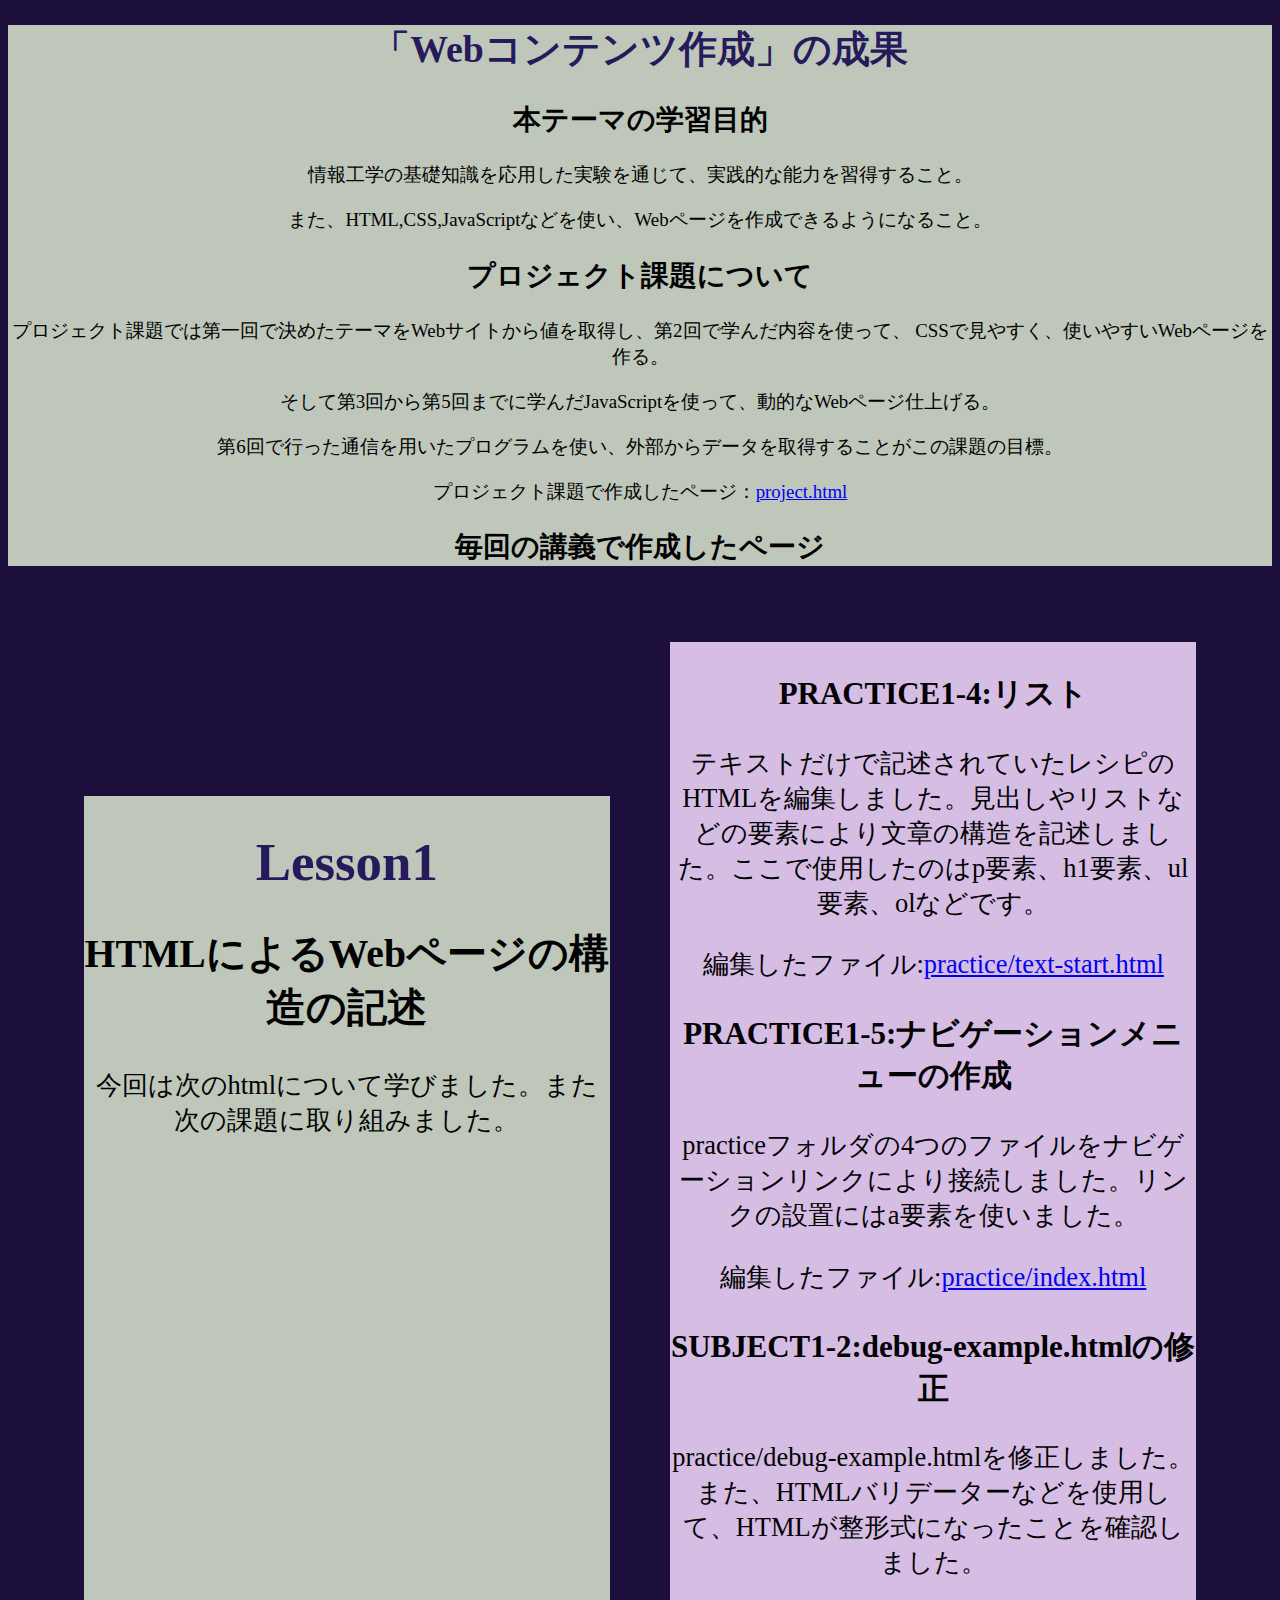
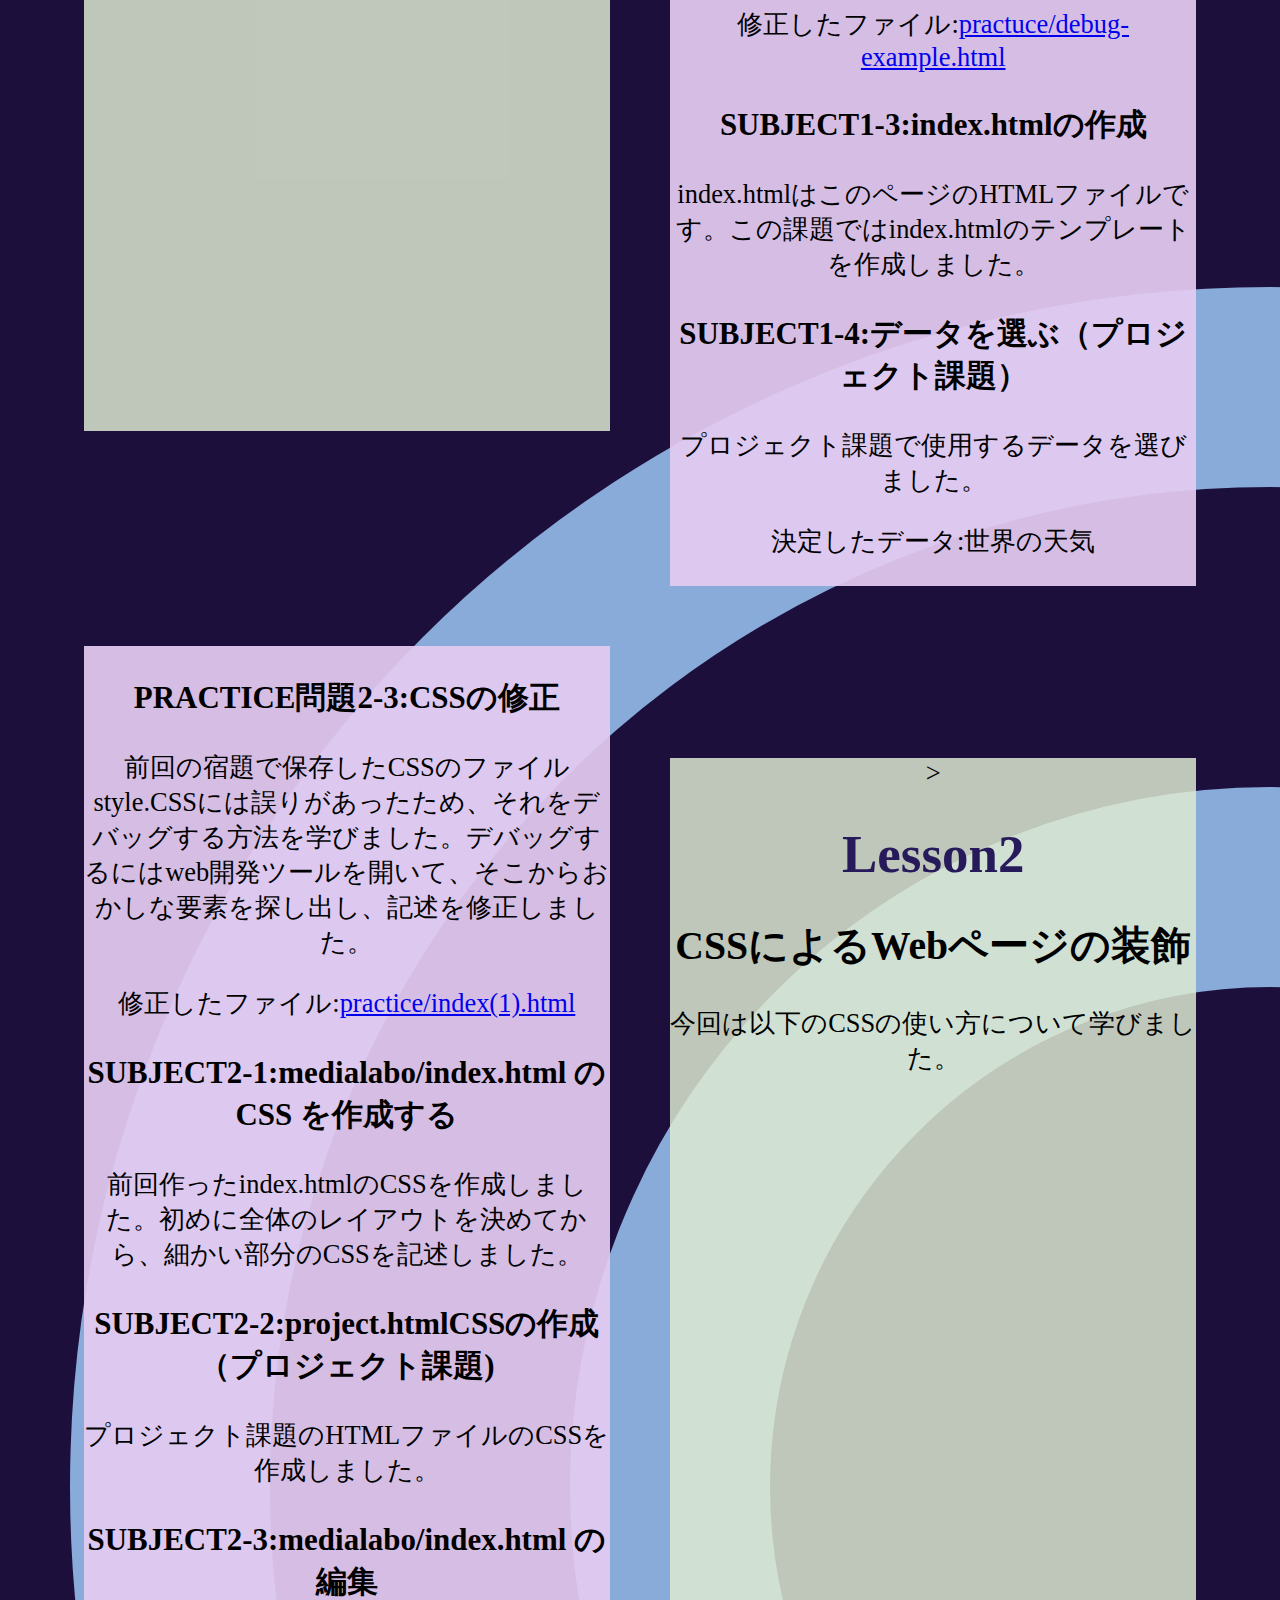
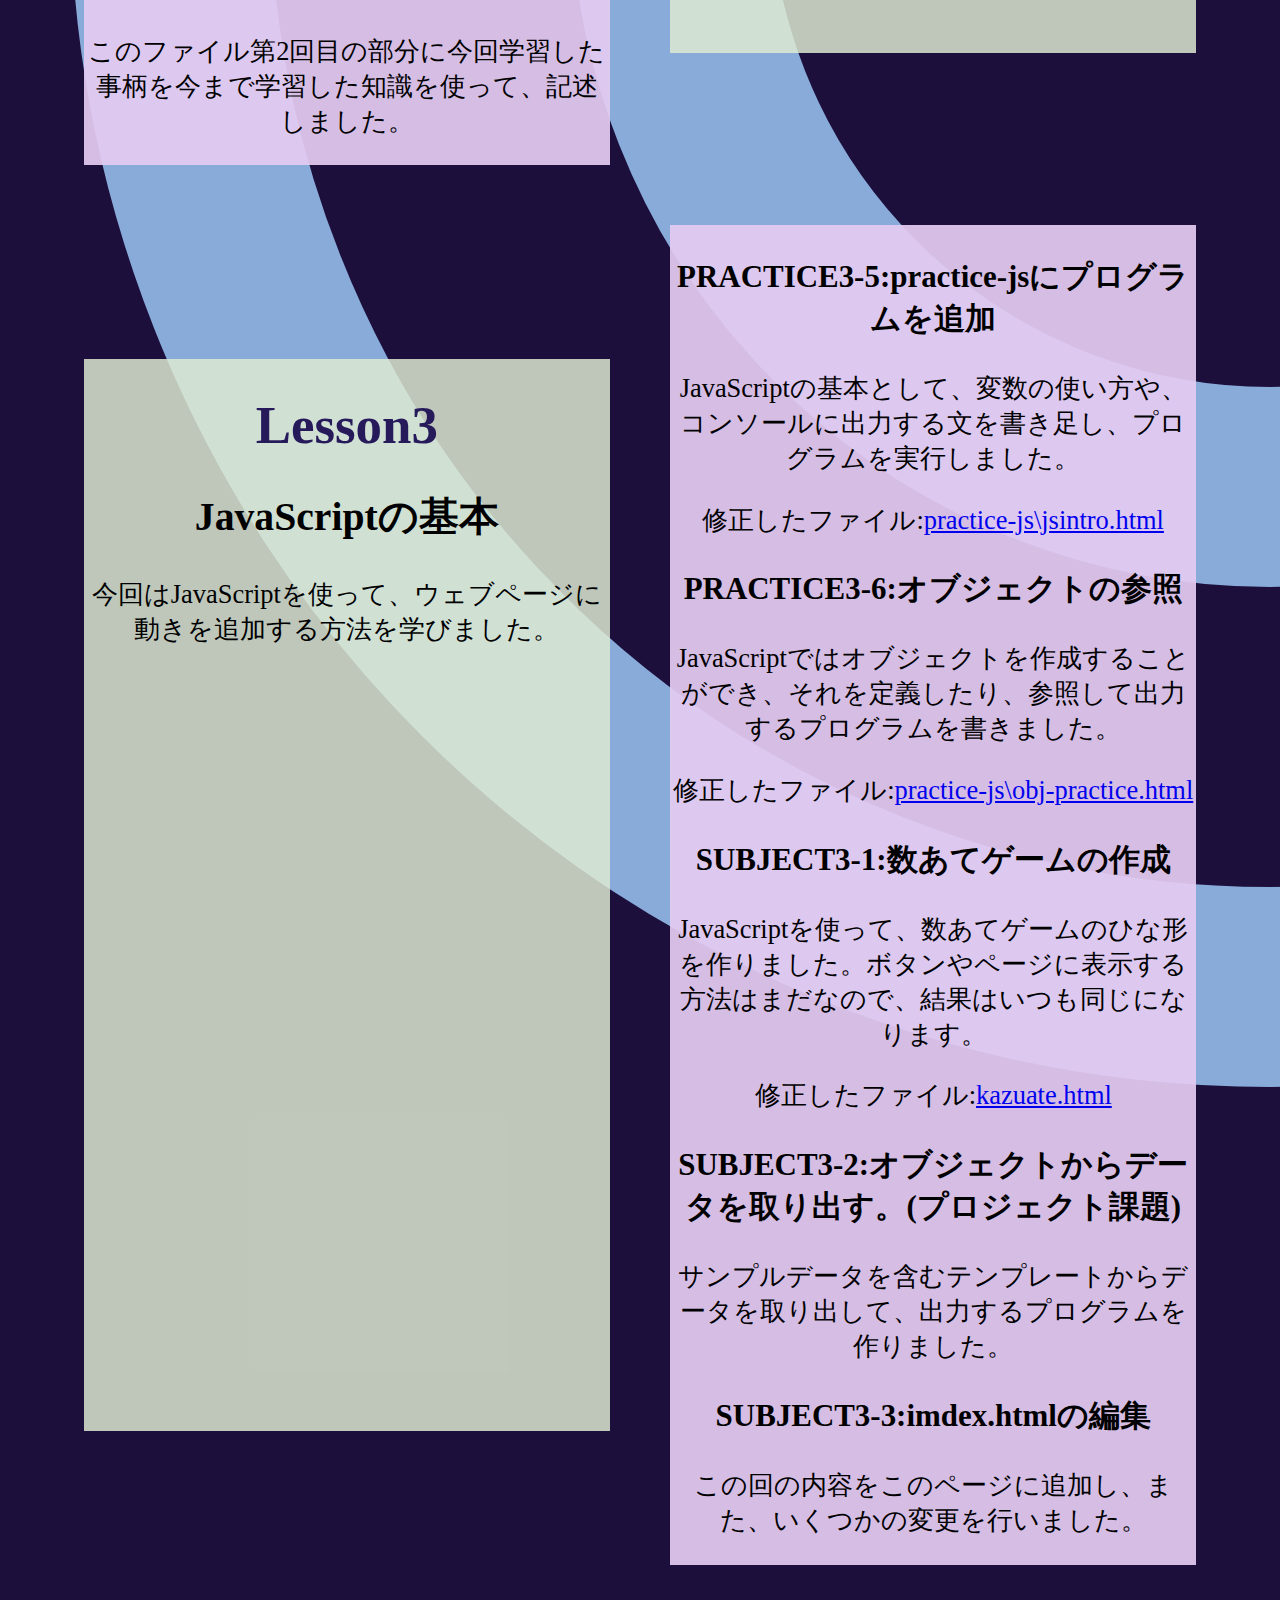
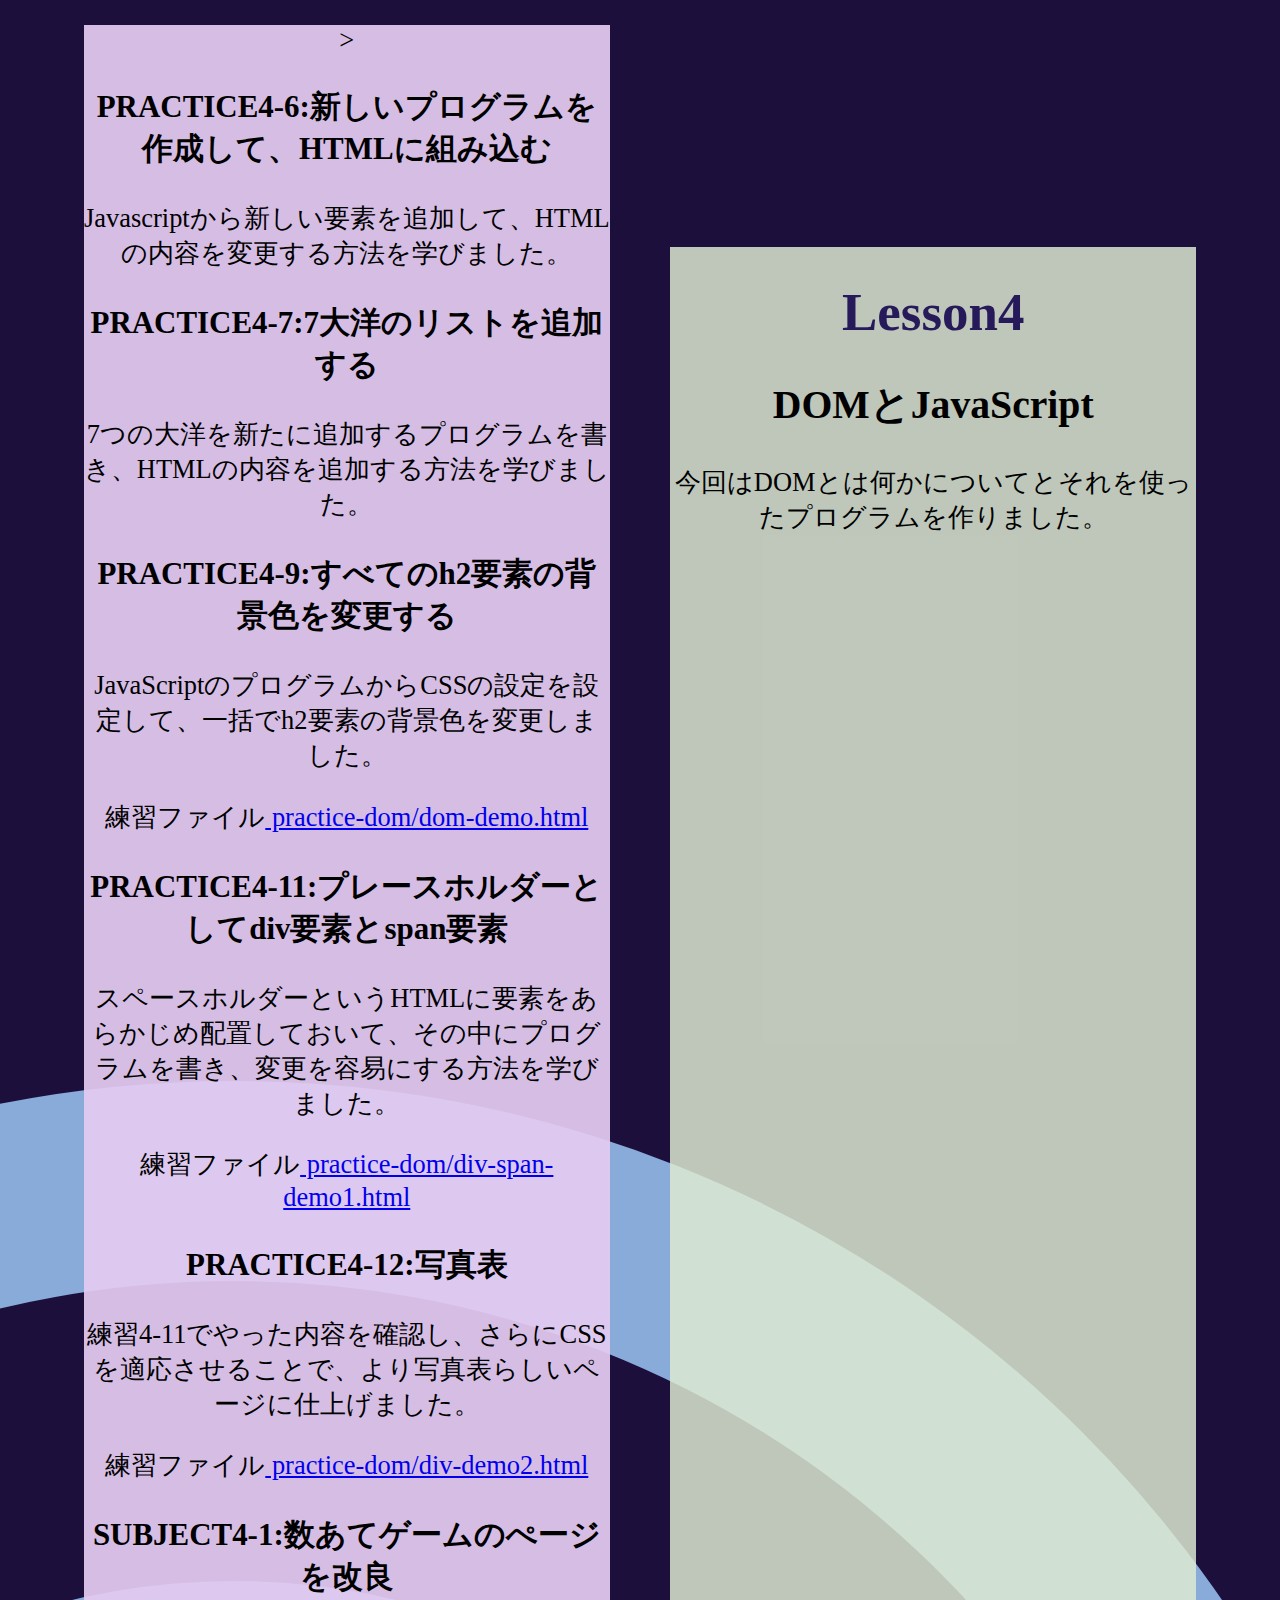
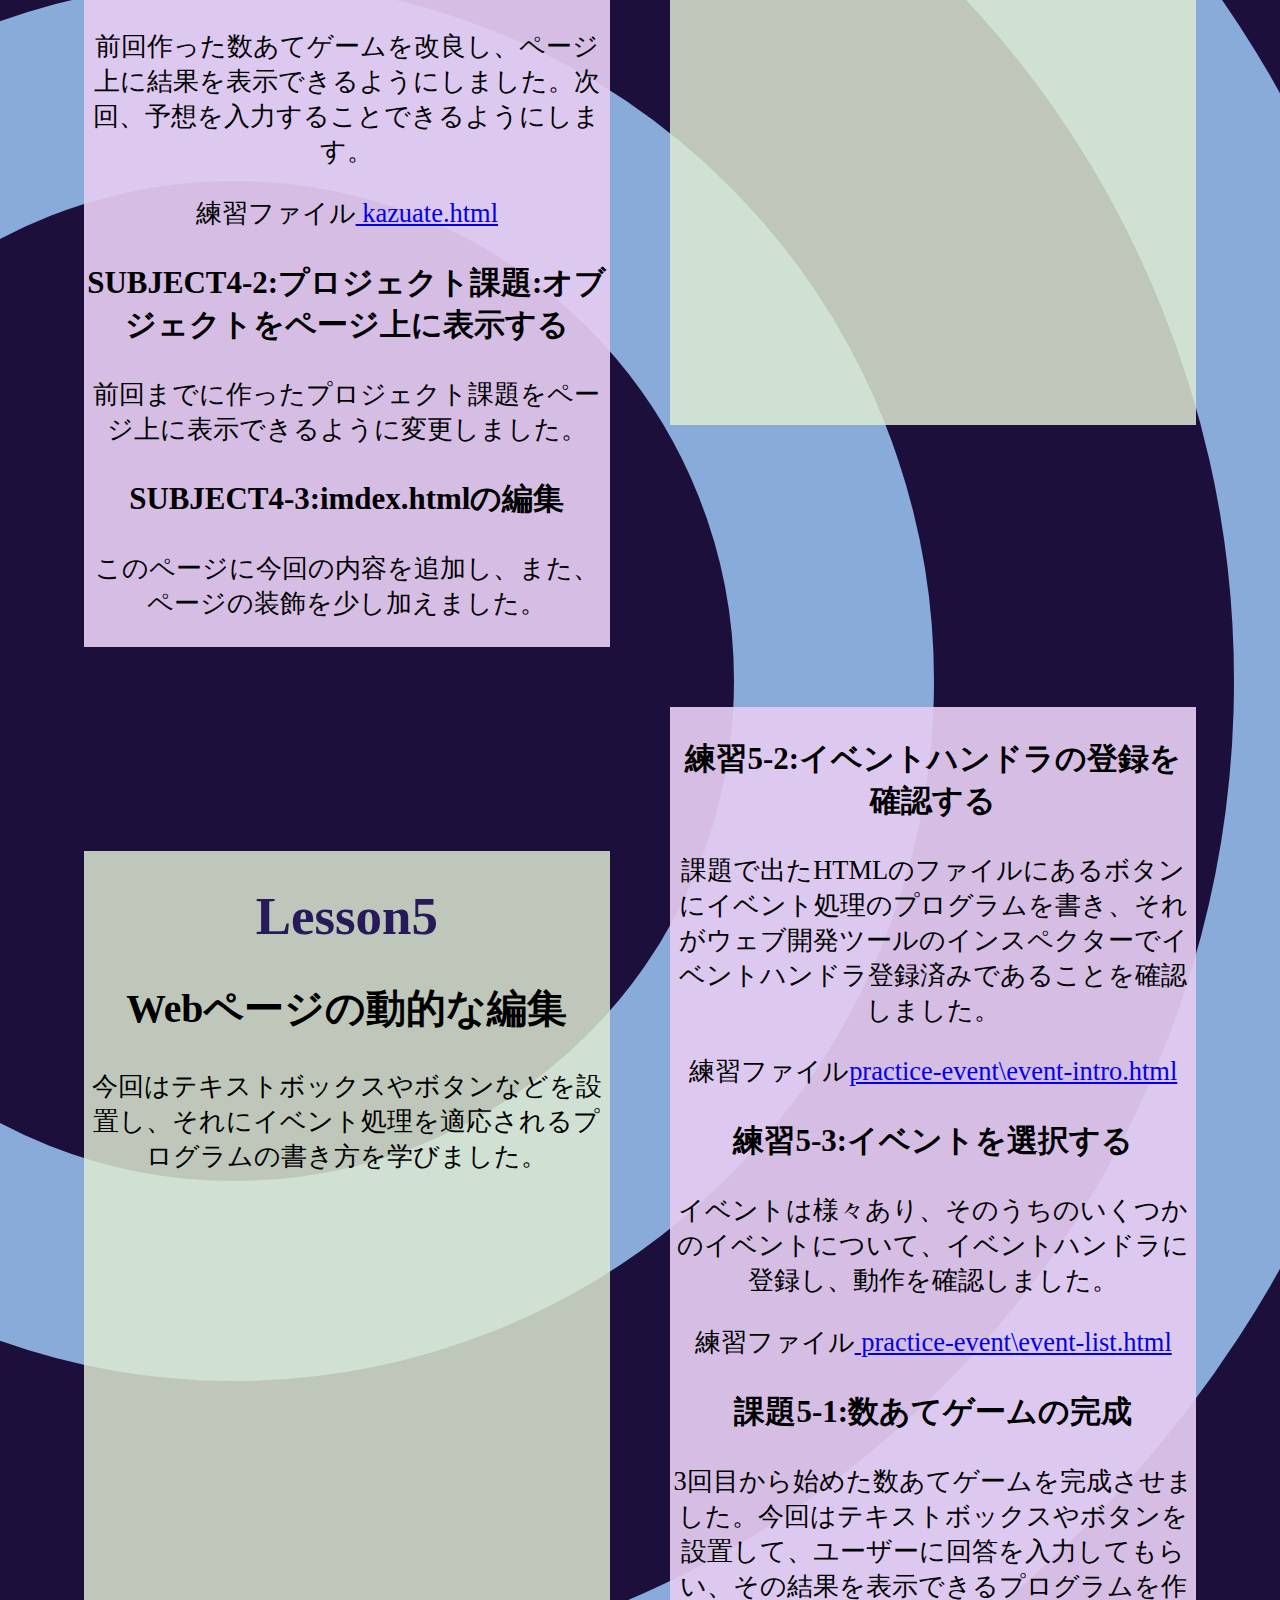
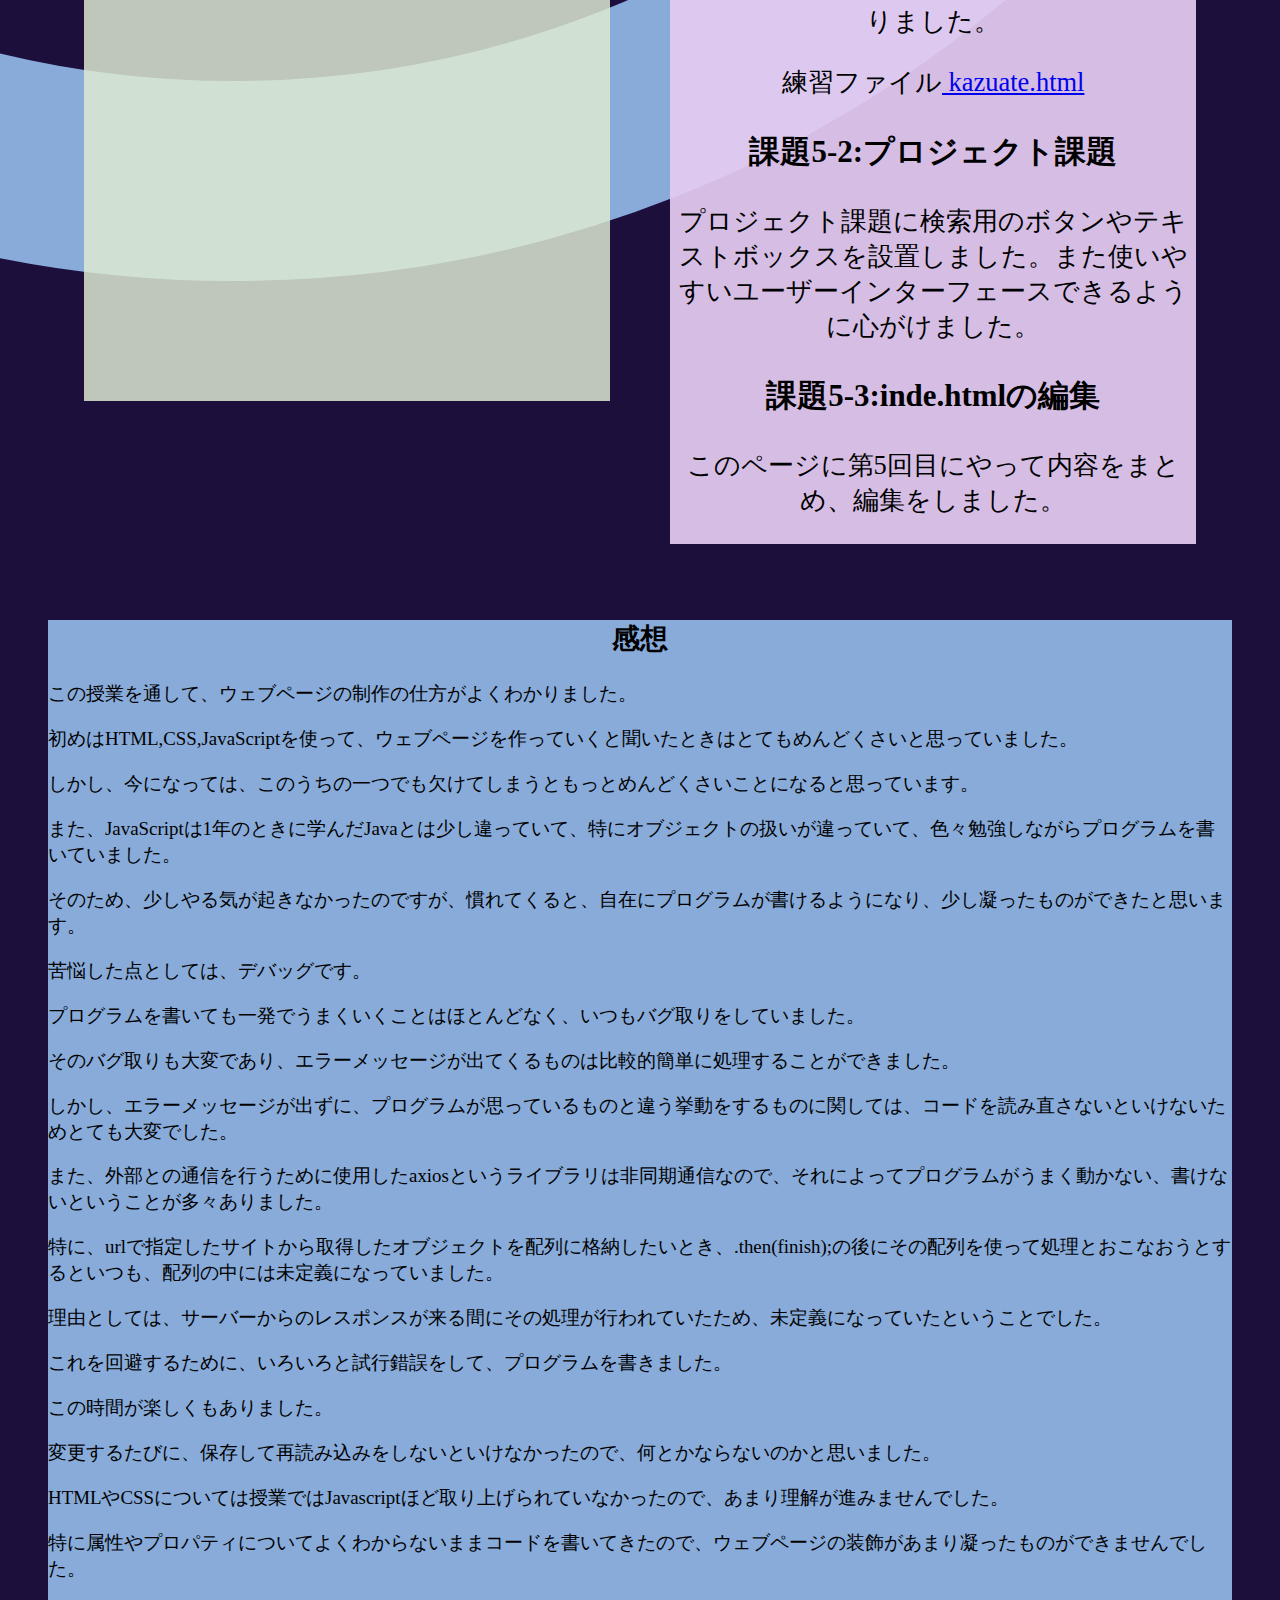
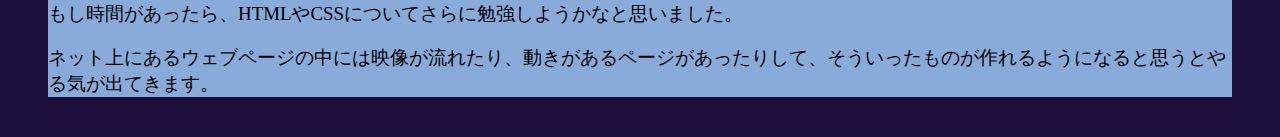
<file: index.html>
<!DOCTYPE html>
<html>

<head>
  <meta charset="utf-8">
  <title>My test page title</title>
  <link rel="stylesheet" href="indexCss.css">
</head>

<body >
  <p>
  <div class="box1 main" >
    <h1>「Webコンテンツ作成」の成果</h1>
    <h2>本テーマの学習目的</h2>
    <p>情報工学の基礎知識を応用した実験を通じて、実践的な能力を習得すること。</p>
    <p>また、HTML,CSS,JavaScriptなどを使い、Webページを作成できるようになること。</p>
    
    <h2>プロジェクト課題について</h2>
    <p>プロジェクト課題では第一回で決めたテーマをWebサイトから値を取得し、第2回で学んだ内容を使って、
      CSSで見やすく、使いやすいWebページを作る。</p>
      <p>そして第3回から第5回までに学んだJavaScriptを使って、動的なWebページ仕上げる。</p>
      <p>第6回で行った通信を用いたプログラムを使い、外部からデータを取得することがこの課題の目標。</p>
    
    <p>プロジェクト課題で作成したページ：<a href="project.html" target="_blank">project.html</a></p>
    
    <h2>毎回の講義で作成したページ</h2>
  </p>
  </div>
  
  <div class="zentai" >
    <div class="box1">
      <h1>Lesson1</h1>
        <h2> HTMLによるWebページの構造の記述</h2>
      <p>今回は次のhtmlについて学びました。また次の課題に取り組みました。</p>
    </div>
    <div class="box">
      <h3>PRACTICE1-4:リスト</h3>
      <p>テキストだけで記述されていたレシピのHTMLを編集しました。見出しやリストなどの要素により文章の構造を記述しました。ここで使用したのはp要素、h1要素、ul要素、olなどです。</p>
      <p>編集したファイル:<a href="practice/text-start.html" target="_blank">practice/text-start.html </a></p>

      <h3>PRACTICE1-5:ナビゲーションメニューの作成</h3>
      <p>practiceフォルダの4つのファイルをナビゲーションリンクにより接続しました。リンクの設置にはa要素を使いました。</p>
      <p>編集したファイル:<a href="practice/pictures.html" target="_blank">practice/index.html </a></p>

      <h3>SUBJECT1-2:debug-example.htmlの修正</h3>
      <p>practice/debug-example.htmlを修正しました。また、HTMLバリデーターなどを使用して、HTMLが整形式になったことを確認しました。</p>
      <p>修正したファイル:<a href="practice/debug-example.html" target="_blank">practuce/debug-example.html </a></p>

      <h3>SUBJECT1-3:index.htmlの作成</h3>
      <p>index.htmlはこのページのHTMLファイルです。この課題ではindex.htmlのテンプレートを作成しました。</p>

      <h3>SUBJECT1-4:データを選ぶ（プロジェクト課題）</h3>
      <p>プロジェクト課題で使用するデータを選びました。</p>
      <p>決定したデータ:世界の天気</p>
    </div>
    <div class="box">

      <h3>PRACTICE問題2-3:CSSの修正</h3>
      <p>前回の宿題で保存したCSSのファイルstyle.CSSには誤りがあったため、それをデバッグする方法を学びました。デバッグするにはweb開発ツールを開いて、そこからおかしな要素を探し出し、記述を修正しました。</p>
      <p>修正したファイル:<a href="practice/index(1).html" target="_blank">practice/index(1).html</a></p>

      <h3>SUBJECT2-1:medialabo/index.html の CSS を作成する</h3>
      <p>前回作ったindex.htmlのCSSを作成しました。初めに全体のレイアウトを決めてから、細かい部分のCSSを記述しました。</p>

      <h3>SUBJECT2-2:project.htmlCSSの作成（プロジェクト課題)</h3>
      <p>プロジェクト課題のHTMLファイルのCSSを作成しました。</p>

      <h3>SUBJECT2-3:medialabo/index.html の編集</h3>
      <p>このファイル第2回目の部分に今回学習した事柄を今まで学習した知識を使って、記述しました。</p>
    </div>
    <div class="box1">
      <span class="nijuumaru position"></span>>
      <h1>Lesson2</h1>
        <h2> CSSによるWebページの装飾</h2>
      <p>今回は以下のCSSの使い方について学びました。</p>
    </div>
    <div class="box1">
      <h1>Lesson3</h1>
        <h2> JavaScriptの基本</h2>
      <p>今回はJavaScriptを使って、ウェブページに動きを追加する方法を学びました。</p>
    </div>
    <div class="box">
      <h3>PRACTICE3-5:practice-jsにプログラムを追加</h3>
      <p>JavaScriptの基本として、変数の使い方や、コンソールに出力する文を書き足し、プログラムを実行しました。</p>
      <p>修正したファイル:<a href="practice-js\jsintro.html" target="_blank">practice-js\jsintro.html</a></p>
      <h3>PRACTICE3-6:オブジェクトの参照</h3>
      <p>JavaScriptではオブジェクトを作成することができ、それを定義したり、参照して出力するプログラムを書きました。</p>
      <p>修正したファイル:<a href="practice-js\obj-practice.html" target="_blank">practice-js\obj-practice.html</a></p>
      <h3>SUBJECT3-1:数あてゲームの作成</h3>
      <p>JavaScriptを使って、数あてゲームのひな形を作りました。ボタンやページに表示する方法はまだなので、結果はいつも同じになります。</p>
      <p>修正したファイル:<a href="kazuate.html" target="_blank">kazuate.html</a></p>
      <h3>SUBJECT3-2:オブジェクトからデータを取り出す。(プロジェクト課題)</h3>
      <p>サンプルデータを含むテンプレートからデータを取り出して、出力するプログラムを作りました。</p>
      <h3>SUBJECT3-3:imdex.htmlの編集</h3>
      <p>この回の内容をこのページに追加し、また、いくつかの変更を行いました。</p>
    </div>
    <div class="box">
      <span class="nijuumaru position2"></span>>
      <h3>PRACTICE4-6:新しいプログラムを作成して、HTMLに組み込む</h3>
      <p>Javascriptから新しい要素を追加して、HTMLの内容を変更する方法を学びました。</p>
      <h3>PRACTICE4-7:7大洋のリストを追加する</h3>
      <p>7つの大洋を新たに追加するプログラムを書き、HTMLの内容を追加する方法を学びました。</p>
      <h3>PRACTICE4-9:すべてのh2要素の背景色を変更する</h3>
      <p>JavaScriptのプログラムからCSSの設定を設定して、一括でh2要素の背景色を変更しました。</p>
      <p>練習ファイル<a href="prractice-dom\dom-demo.html" target="_blank"> practice-dom/dom-demo.html </a></p>
      <h3>PRACTICE4-11:プレースホルダーとしてdiv要素とspan要素</h3>
      <p>スペースホルダーというHTMLに要素をあらかじめ配置しておいて、その中にプログラムを書き、変更を容易にする方法を学びました。</p>
      <p>練習ファイル<a href="prractice-dom\div-span-demo1.html" target="_blank"> practice-dom/div-span-demo1.html</a></p>
      <h3>PRACTICE4-12:写真表</h3>
      <p>練習4-11でやった内容を確認し、さらにCSSを適応させることで、より写真表らしいページに仕上げました。</p>
      <p>練習ファイル<a href="prractice-dom\div-demo2.html" target="_blank"> practice-dom/div-demo2.html </a></p>
      <h3>SUBJECT4-1:数あてゲームのぺージを改良</h3>
      <p>前回作った数あてゲームを改良し、ページ上に結果を表示できるようにしました。次回、予想を入力することできるようにします。</p>
      <p>練習ファイル<a href="kazuate.html" target="_blank"> kazuate.html</a></p>
      <h3>SUBJECT4-2:プロジェクト課題:オブジェクトをページ上に表示する</h3>
      <p>前回までに作ったプロジェクト課題をページ上に表示できるように変更しました。</p>
      <h3>SUBJECT4-3:imdex.htmlの編集</h3>
      <p>このページに今回の内容を追加し、また、ページの装飾を少し加えました。</p>
    </div>
    <div class="box1">
      <h1>Lesson4</h1>
        <h2> DOMとJavaScript</h2>
      今回はDOMとは何かについてとそれを使ったプログラムを作りました。
    </div>
    <div class="box1">
      <h1>Lesson5</h1>
        <h2> Webページの動的な編集</h2>
      <p>今回はテキストボックスやボタンなどを設置し、それにイベント処理を適応されるプログラムの書き方を学びました。</p>
    </div>
  <div class="box">
    <h3>練習5-2:イベントハンドラの登録を確認する</h3>
    <p>課題で出たHTMLのファイルにあるボタンにイベント処理のプログラムを書き、それがウェブ開発ツールのインスペクターでイベントハンドラ登録済みであることを確認しました。</p>
    <p>練習ファイル<a href="practice-event\event-intro.html" target="_blank">practice-event\event-intro.html </a></p>
    <h3>練習5-3:イベントを選択する</h3>
    <p>イベントは様々あり、そのうちのいくつかのイベントについて、イベントハンドラに登録し、動作を確認しました。</p>
    <p>練習ファイル<a href="practice-event\event-list.html" target="_blank"> practice-event\event-list.html</a></p>
    <h3>課題5-1:数あてゲームの完成</h3>
    <p>3回目から始めた数あてゲームを完成させました。今回はテキストボックスやボタンを設置して、ユーザーに回答を入力してもらい、その結果を表示できるプログラムを作りました。</p>
    <p>練習ファイル<a href="kazuate.html" target="_blank"> kazuate.html</a></p>
    <h3>課題5-2:プロジェクト課題</h3>
    <p>プロジェクト課題に検索用のボタンやテキストボックスを設置しました。また使いやすいユーザーインターフェースできるように心がけました。</p>
    <h3>課題5-3:inde.htmlの編集</h3>
    <p>このページに第5回目にやって内容をまとめ、編集をしました。</p>
  </div>
  </div>
  <div class="last">
    <h2 class="kansou">感想</h2>
    <p> この授業を通して、ウェブページの制作の仕方がよくわかりました。</p>
    <p> 初めはHTML,CSS,JavaScriptを使って、ウェブページを作っていくと聞いたときはとてもめんどくさいと思っていました。</p>
    <p> しかし、今になっては、このうちの一つでも欠けてしまうともっとめんどくさいことになると思っています。</p>
    <p> また、JavaScriptは1年のときに学んだJavaとは少し違っていて、特にオブジェクトの扱いが違っていて、色々勉強しながらプログラムを書いていました。</p>
    <p> そのため、少しやる気が起きなかったのですが、慣れてくると、自在にプログラムが書けるようになり、少し凝ったものができたと思います。</p>
    <p> 苦悩した点としては、デバッグです。</p>
    <p> プログラムを書いても一発でうまくいくことはほとんどなく、いつもバグ取りをしていました。</p>
    <p> そのバグ取りも大変であり、エラーメッセージが出てくるものは比較的簡単に処理することができました。</p>
    <p> しかし、エラーメッセージが出ずに、プログラムが思っているものと違う挙動をするものに関しては、コードを読み直さないといけないためとても大変でした。</p>
    <p> また、外部との通信を行うために使用したaxiosというライブラリは非同期通信なので、それによってプログラムがうまく動かない、書けないということが多々ありました。</p>
    <p> 特に、urlで指定したサイトから取得したオブジェクトを配列に格納したいとき、.then(finish);の後にその配列を使って処理とおこなおうとするといつも、配列の中には未定義になっていました。</p>
    <p> 理由としては、サーバーからのレスポンスが来る間にその処理が行われていたため、未定義になっていたということでした。</p>
    <p> これを回避するために、いろいろと試行錯誤をして、プログラムを書きました。</p>
    <p> この時間が楽しくもありました。</p>
    <p> 変更するたびに、保存して再読み込みをしないといけなかったので、何とかならないのかと思いました。</p>
    <p> HTMLやCSSについては授業ではJavascriptほど取り上げられていなかったので、あまり理解が進みませんでした。</p>
    <p> 特に属性やプロパティについてよくわからないままコードを書いてきたので、ウェブページの装飾があまり凝ったものができませんでした。</p>
    <p> もし時間があったら、HTMLやCSSについてさらに勉強しようかなと思いました。</p>
    <p> ネット上にあるウェブページの中には映像が流れたり、動きがあるページがあったりして、そういったものが作れるようになると思うとやる気が出てきます。</p>
<p>    </p>
  </div>
</body>

</html>
</file>
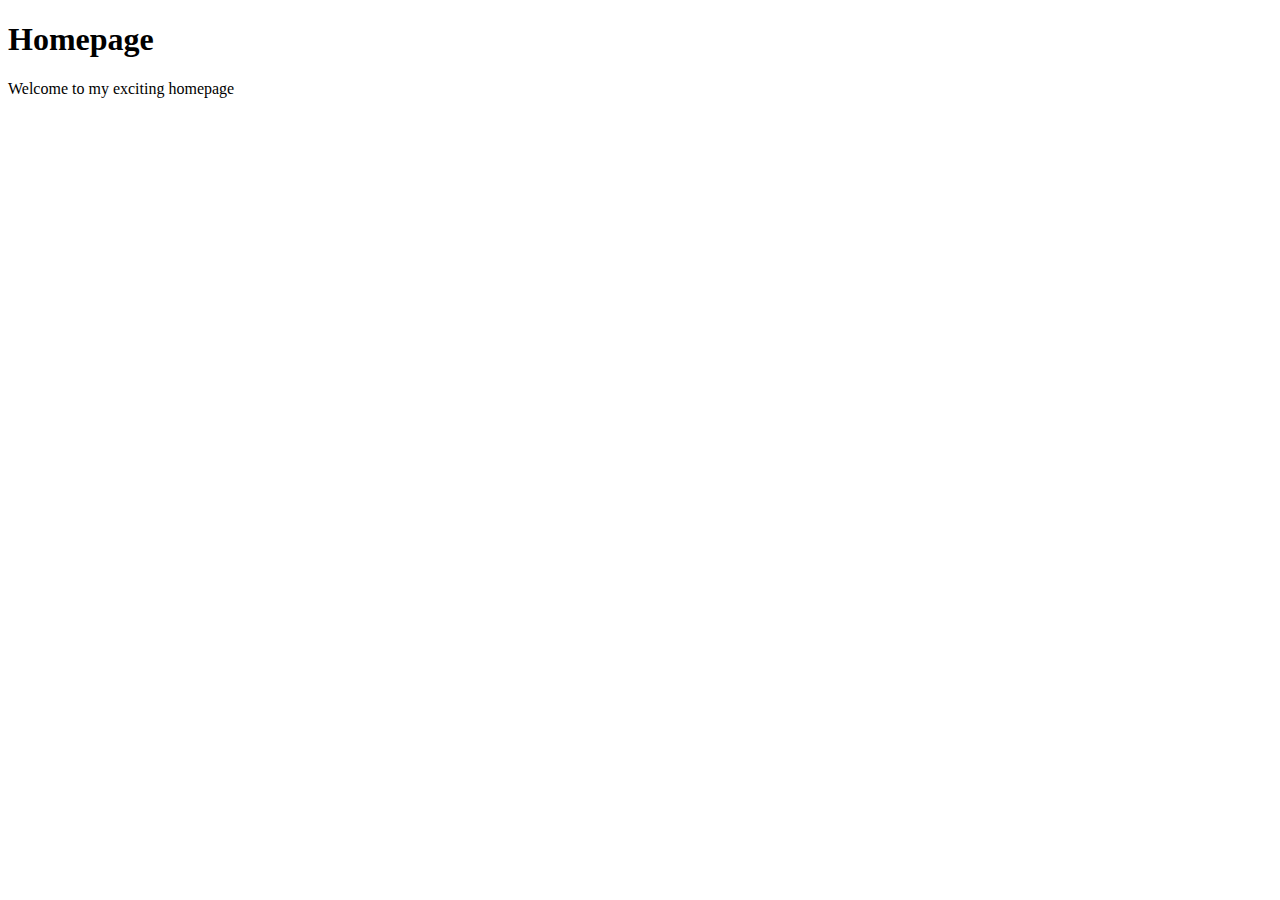
<file: practice/index.html>
<!DOCTYPE html>
<html>
  <head>
    <meta charset="utf-8">
    <title>Homepage</title>
  </head>

  <body>
    <!-- put navigation menu just below here -->

    <h1>Homepage</h1>

    <p>Welcome to my exciting homepage</p>
  </body>
</html>
</file>
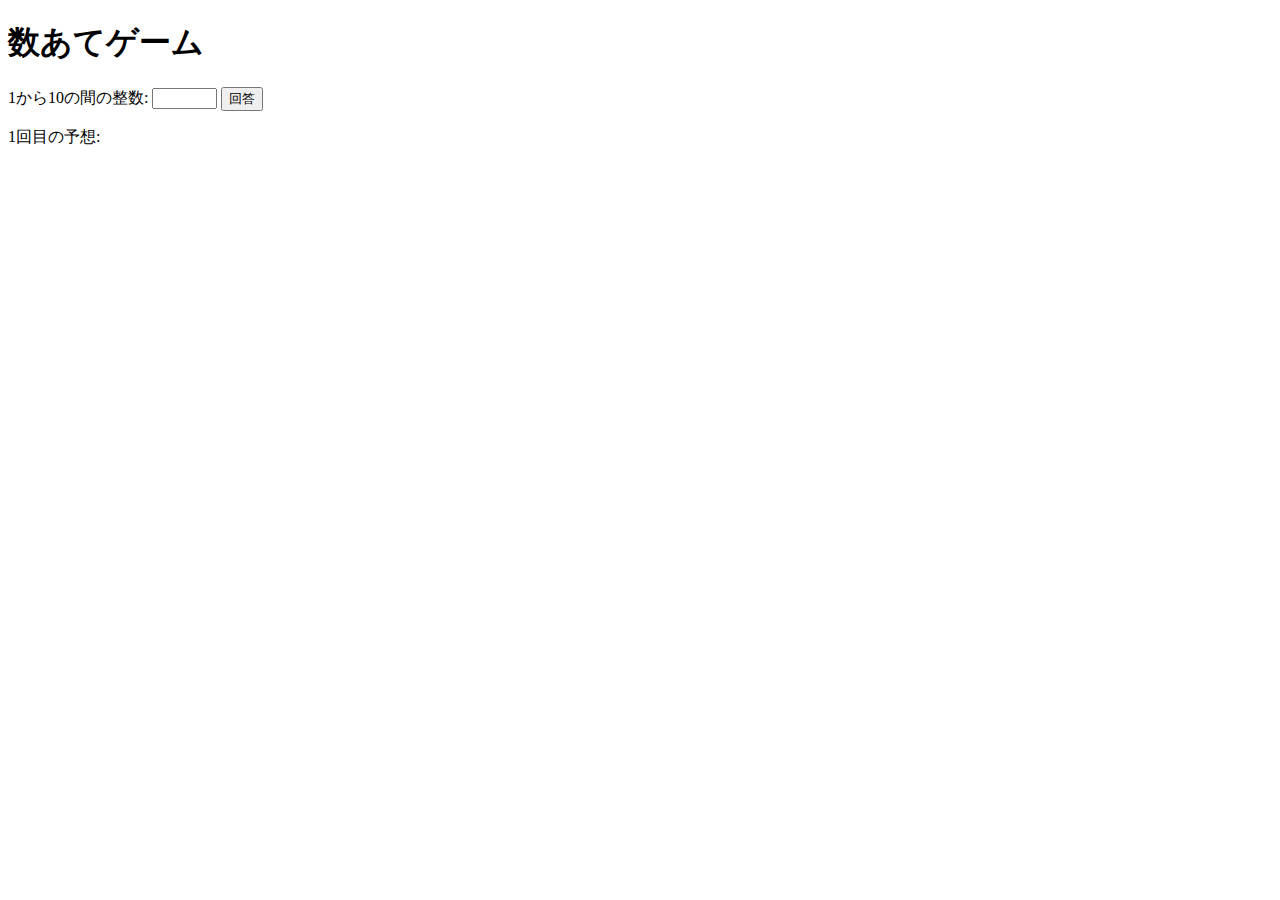
<file: kazuate.html>
<!DOCTYPE html>
<html>
    <head>
        <meta charset="utf-8">
        <title>数当てゲーム</title>
        <script src="kazuate.js"defer></script>
    </head>
    <body>
        <h1>数あてゲーム</h1>
        <label for="yoso">1から10の間の整数:</label>
        <input type="text" name="yoso" id="yoso" size="5">
        <button id="print">回答</button>
        <p id="answer"><span id='answerCount'>1</span>回目の予想:<span id='yoso'></span></p>
        <p id="result"></p>
    </body>
</html>
</file>
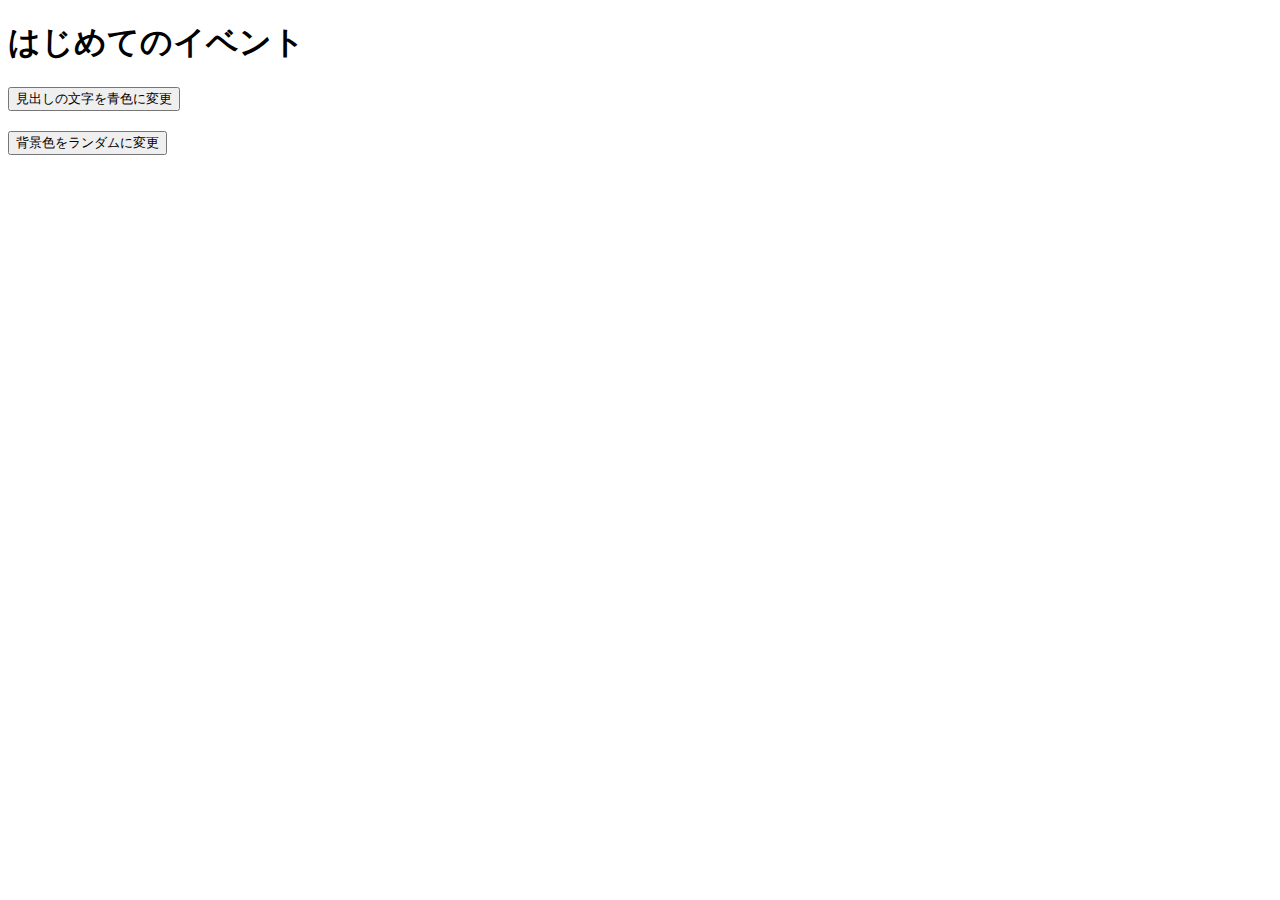
<file: practice-event/event-intro.html>
<!DOCTYPE html>
<html>
  <head>
    <title>はじめてのイベント</title>
	<link rel="stylesheet" href="event-intro.css">
	<script src="event-intro.js" defer></script>
  </head>

  <body>
    <h1>はじめてのイベント</h1>
	<button id="blue">見出しの文字を青色に変更</button>
	<button id="random">背景色をランダムに変更</button>
  </body>
</html>
</file>
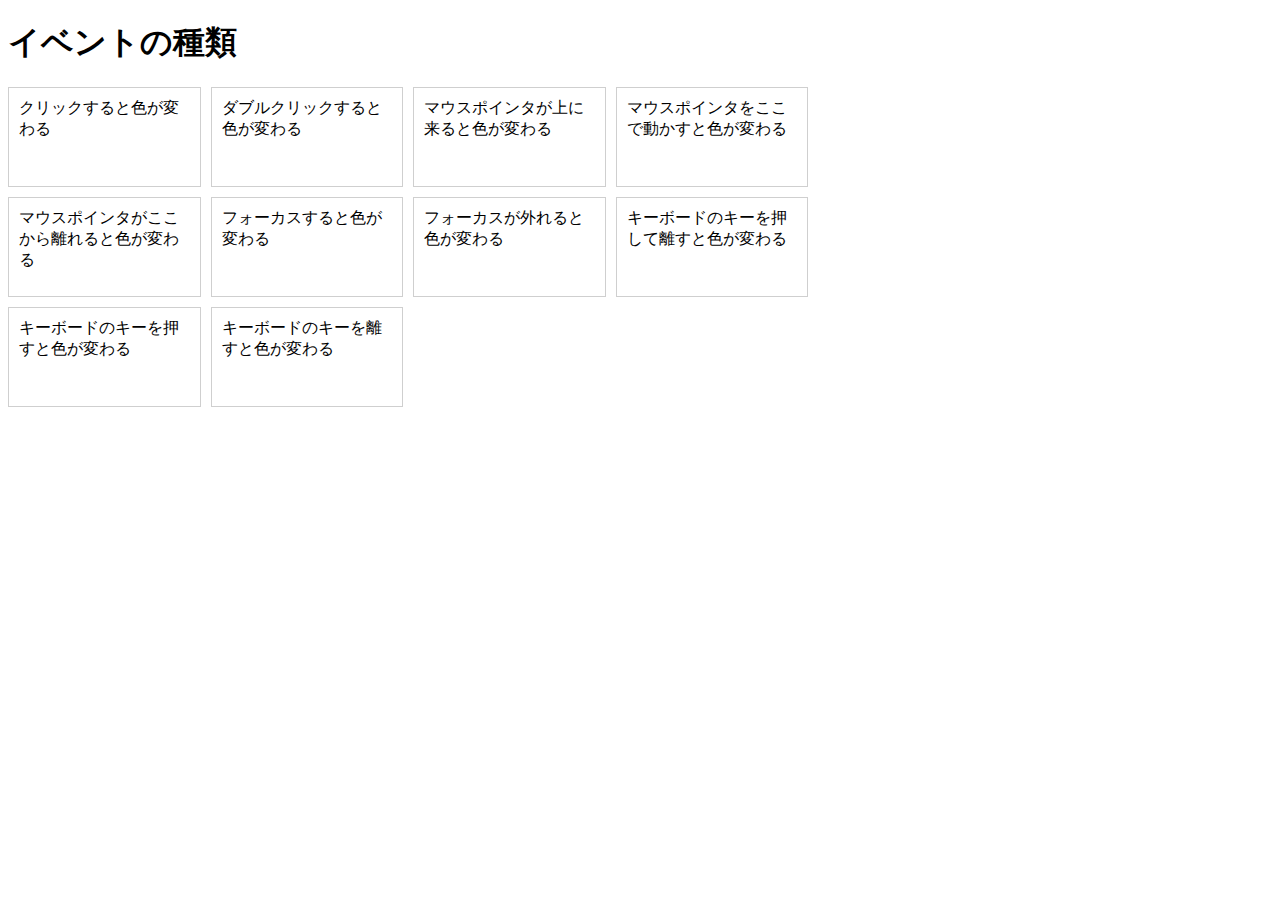
<file: practice-event/event-list.html>
<!DOCTYPE html>
<html>
  <head>
    <title>イベントの種類</title>
	<link rel="stylesheet" href="event-list.css">
	<script src="event-list.js" defer></script>
  </head>

  <body>
    <h1>イベントの種類</h1>
	<div id="main">
		<div class="cell" id="cell1">クリックすると色が変わる</div>
		<div class="cell" id="cell2">ダブルクリックすると色が変わる</div>
		<div class="cell" id="cell3">マウスポインタが上に来ると色が変わる</div>
		<div class="cell" id="cell4">マウスポインタをここで動かすと色が変わる</div>

		<div class="cell" id="cell5">マウスポインタがここから離れると色が変わる</div>
		<div class="cell" id="cell6" tabindex="1">フォーカスすると色が変わる</div>
		<div class="cell" id="cell7" tabindex="2">フォーカスが外れると色が変わる</div>
		<div class="cell" id="cell8" tabindex="3">キーボードのキーを押して離すと色が変わる</div>
		<div class="cell" id="cell9" tabindex="4">キーボードのキーを押すと色が変わる</div>
		<div class="cell" id="cell10" tabindex="5">キーボードのキーを離すと色が変わる</div>
  </body>
</html>
</file>
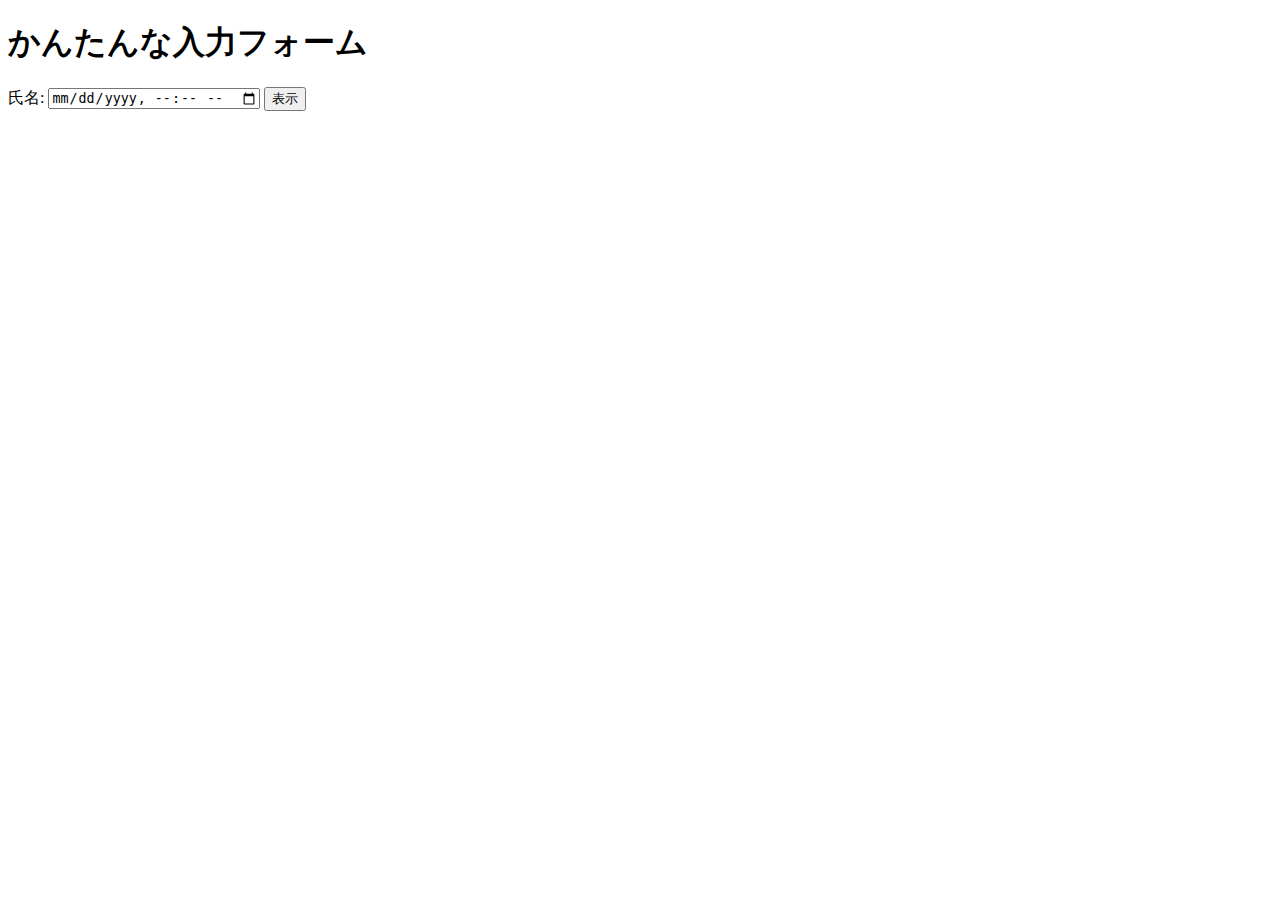
<file: practice-event/input-demo.html>
<!DOCTYPE html>
<html>
  <head>
    <title>かんたんな入力フォーム</title>
	<script src="input-demo.js" defer></script>
  </head>

  <body>
    <h1>かんたんな入力フォーム</h1>
	<label for="shimei">氏名: </label>
	<input type="datetime-local" name="shimei" size="10">
	<button id="print">表示</button>
  </body>
</html>
</file>
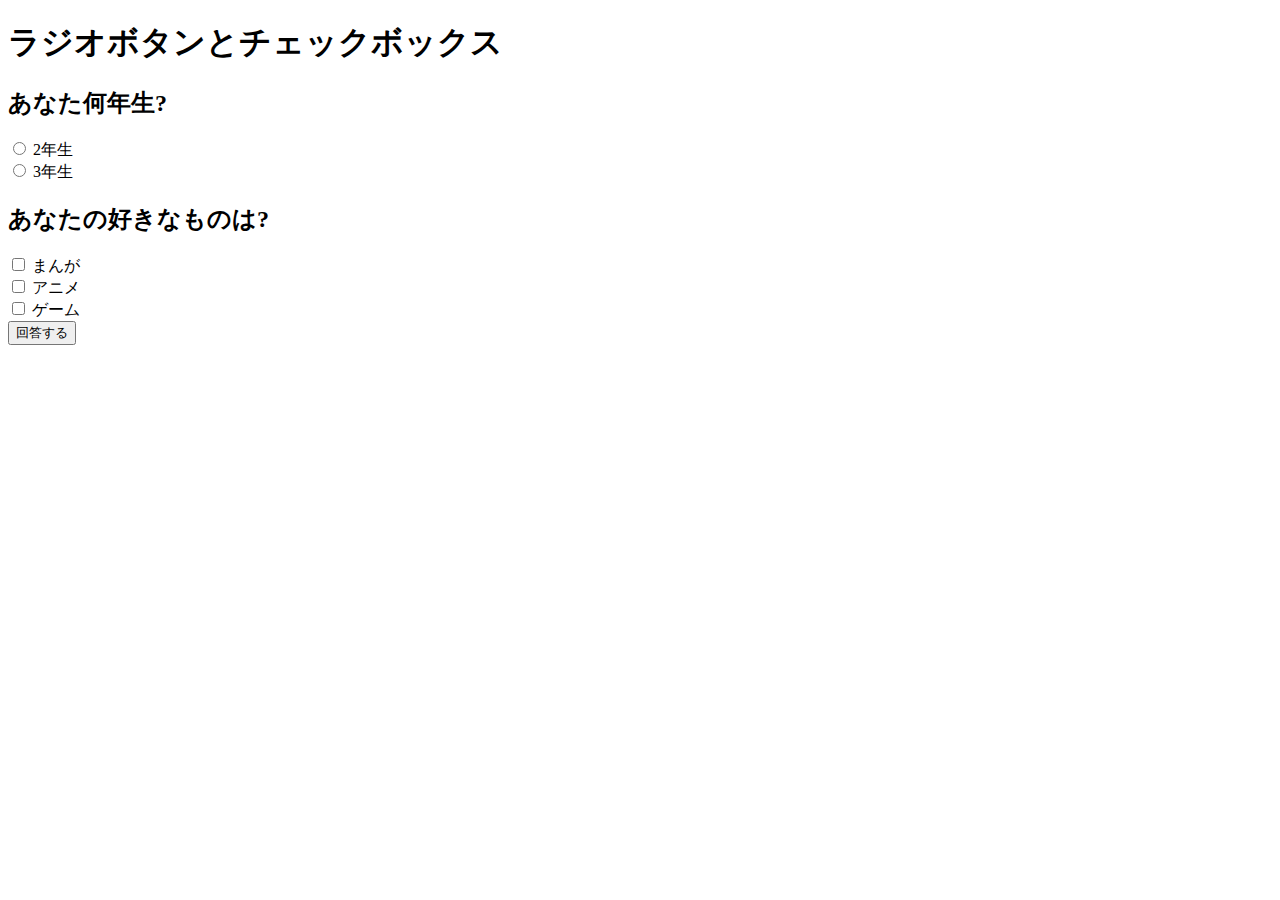
<file: practice-event/radio-checkbox-demo.html>
<!DOCTYPE html>
<html>
  <head>
    <title>ラジオボタンとチェックボックス</title>
	<script src="radio-checkbox-demo.js" defer></script>
  </head>

  <body>
    <h1>ラジオボタンとチェックボックス</h1>
	<h2>あなた何年生?</h2>
	<div>
		<input type="radio" name="year" id="year2" value="2">
		<label for="year2">2年生</label>
	</div>
	<div>
		<input type="radio" name="year" id="year3" value="3">
		<label for="year3">3年生</label>
	</div>

	<h2>あなたの好きなものは?</h2>
	<div>
		<input type="checkbox" name="hobby" id="manga" value="manga">
		<label for="manga">まんが</label>
	</div>
	<div>
		<input type="checkbox" name="hobby" id="anime" value="anime">
		<label for="anime">アニメ</label>
	</div>
	<div>
		<input type="checkbox" name="hobby" id="game" value="game">
		<label for="game">ゲーム</label>
	</div>

	<div>
		<button id="answer">回答する</button>
	</div>
  </body>
</html>
</file>
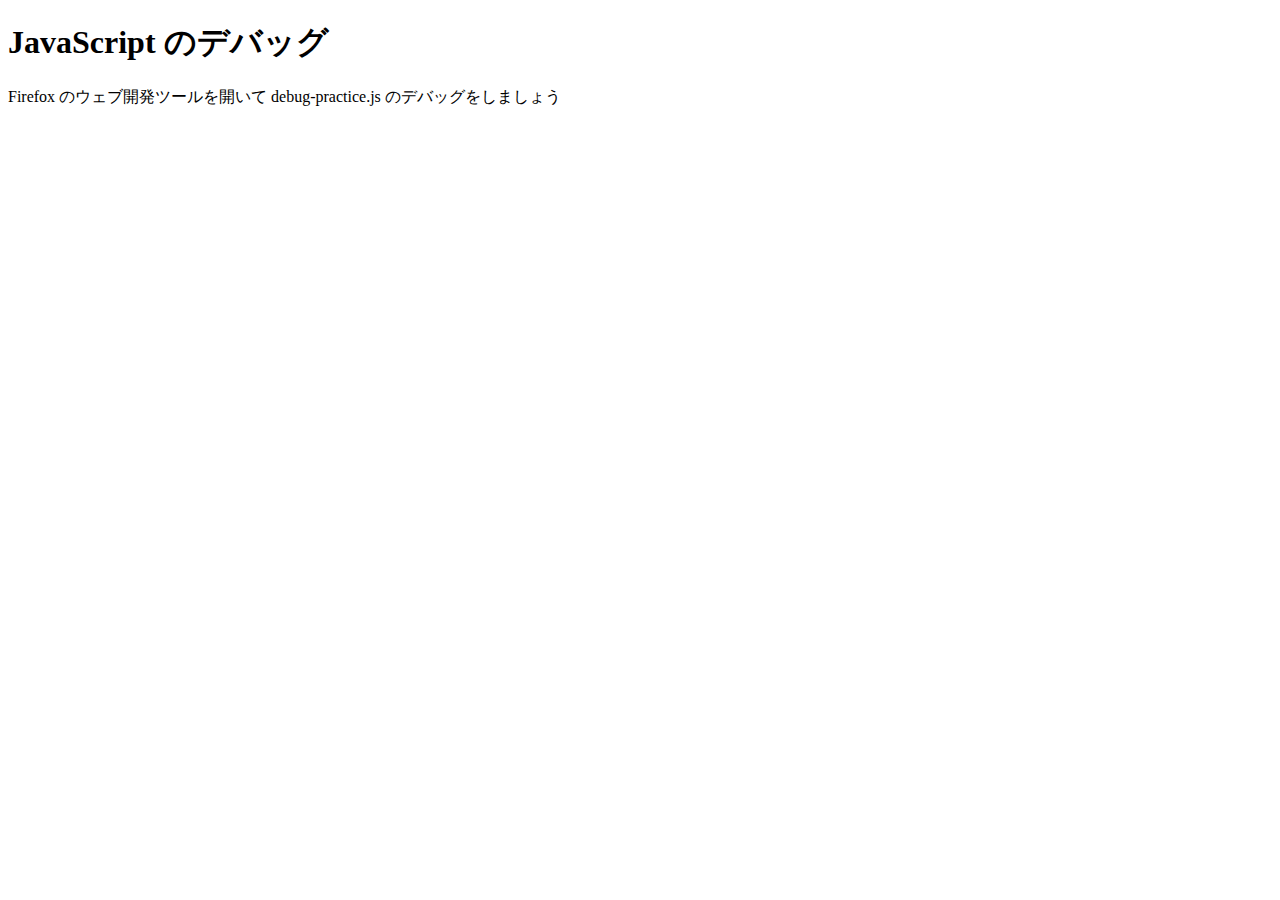
<file: practice-js/debug-practice.html>
<!DOCTYPE html>
<html>
  <head>
    <meta charset="utf-8">
    <title>JavaScript のデバッグ</title>
	<script src="debug-practice.js" defer></script>
  </head>

  <body>
    <h1>JavaScript のデバッグ</h1>

    <p>Firefox のウェブ開発ツールを開いて debug-practice.js のデバッグをしましょう</p>
  </body>
</html>
</file>
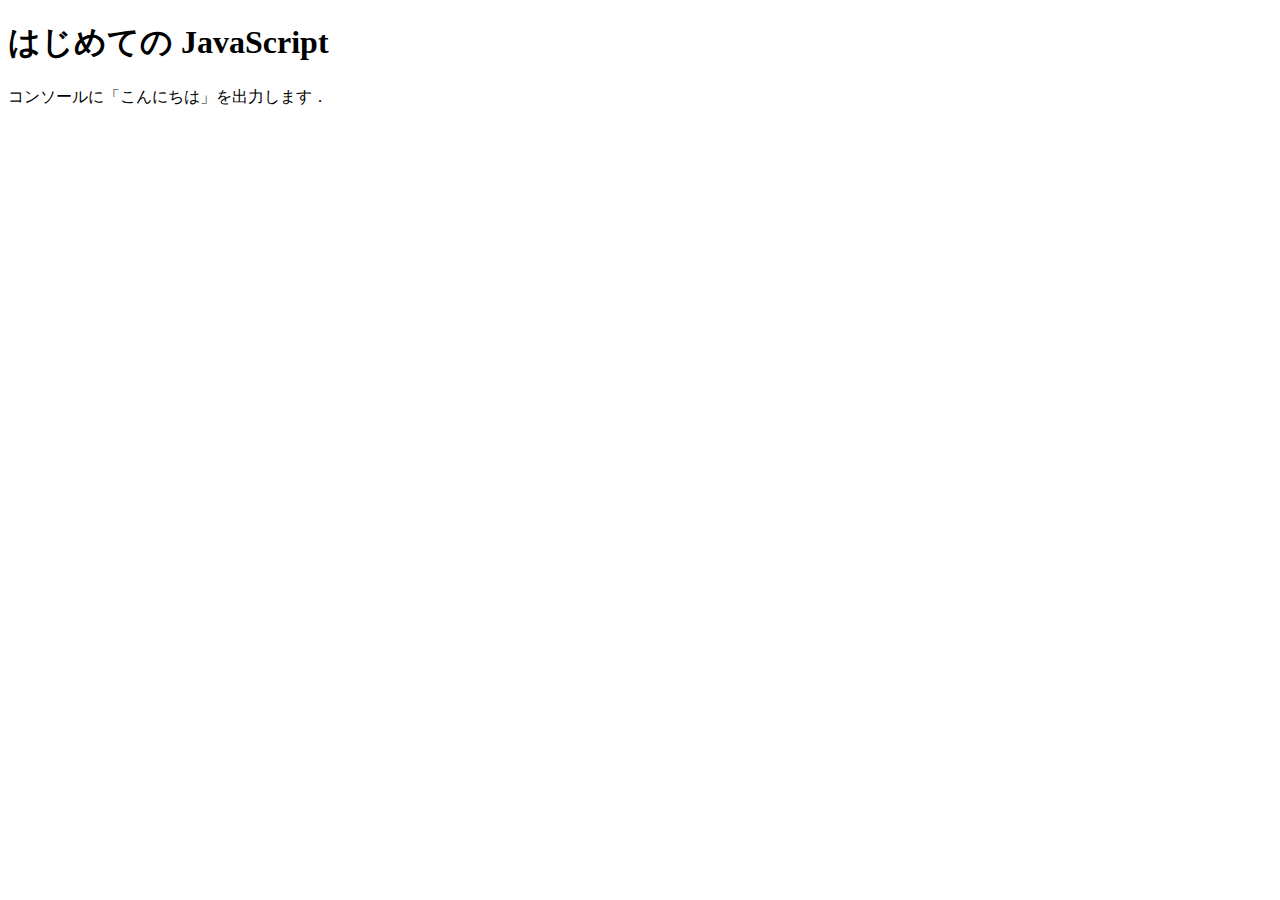
<file: practice-js/jsintro.html>
<!DOCTYPE html>
<html>
  <head>
    <meta charset="utf-8">
    <title>はじめての JavaScript</title>
    <script src="hello.js" defer></script>
  </head>

  <body>
    <h1>はじめての JavaScript</h1>

    <p>コンソールに「こんにちは」を出力します．</p>
  </body>
</html>
</file>
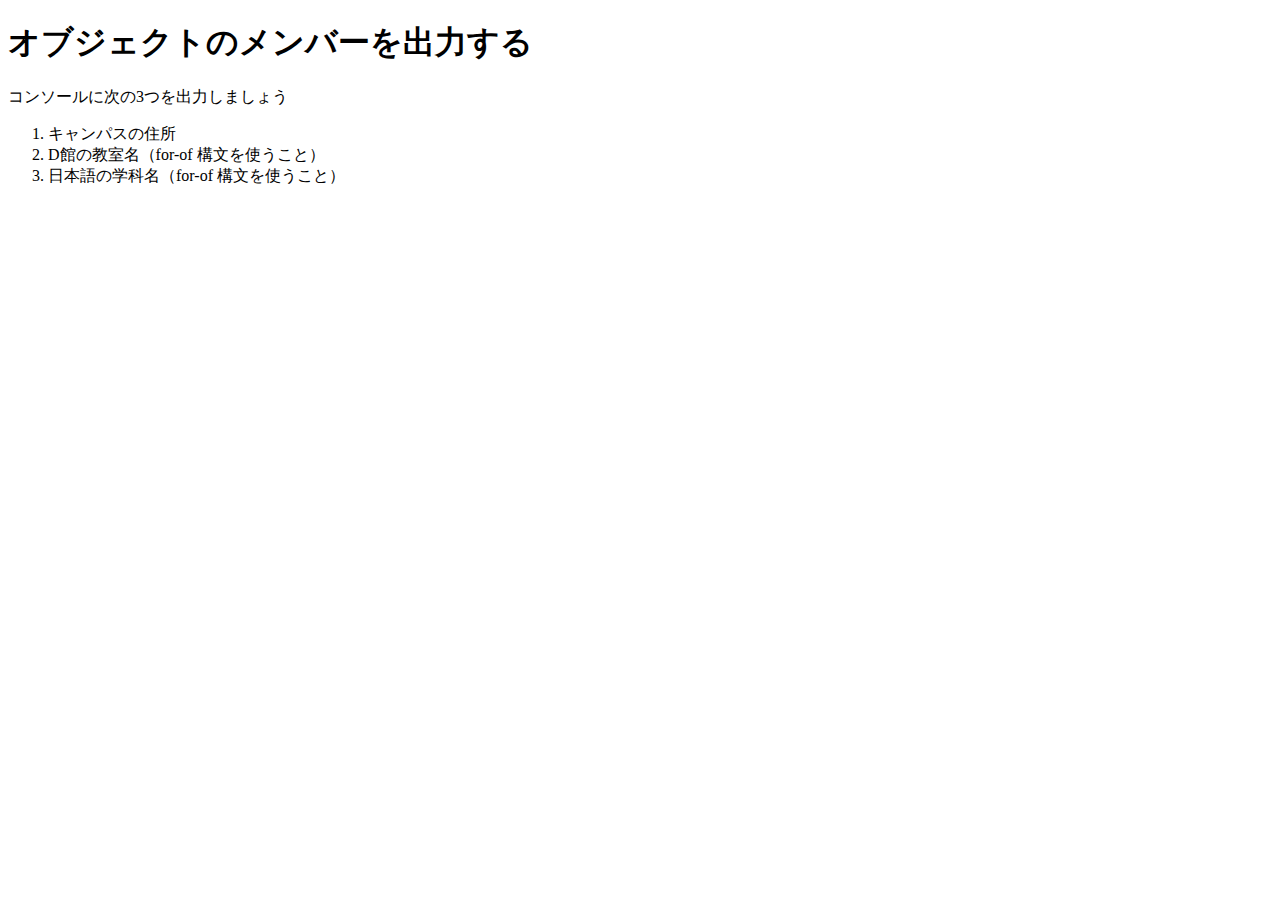
<file: practice-js/obj-practice.html>
<!DOCTYPE html>
<html>
  <head>
    <meta charset="utf-8">
    <title>JavaScript のオブジェクト</title>
	<script src="obj-practice.js" defer></script>
  </head>

  <body>
    <h1>オブジェクトのメンバーを出力する</h1>

    <p>コンソールに次の3つを出力しましょう</p>
	<ol>
		<li>キャンパスの住所</li>
		<li>D館の教室名（for-of 構文を使うこと）</li>
		<li>日本語の学科名（for-of 構文を使うこと）</li>
	</ol>
  </body>
</html>
</file>
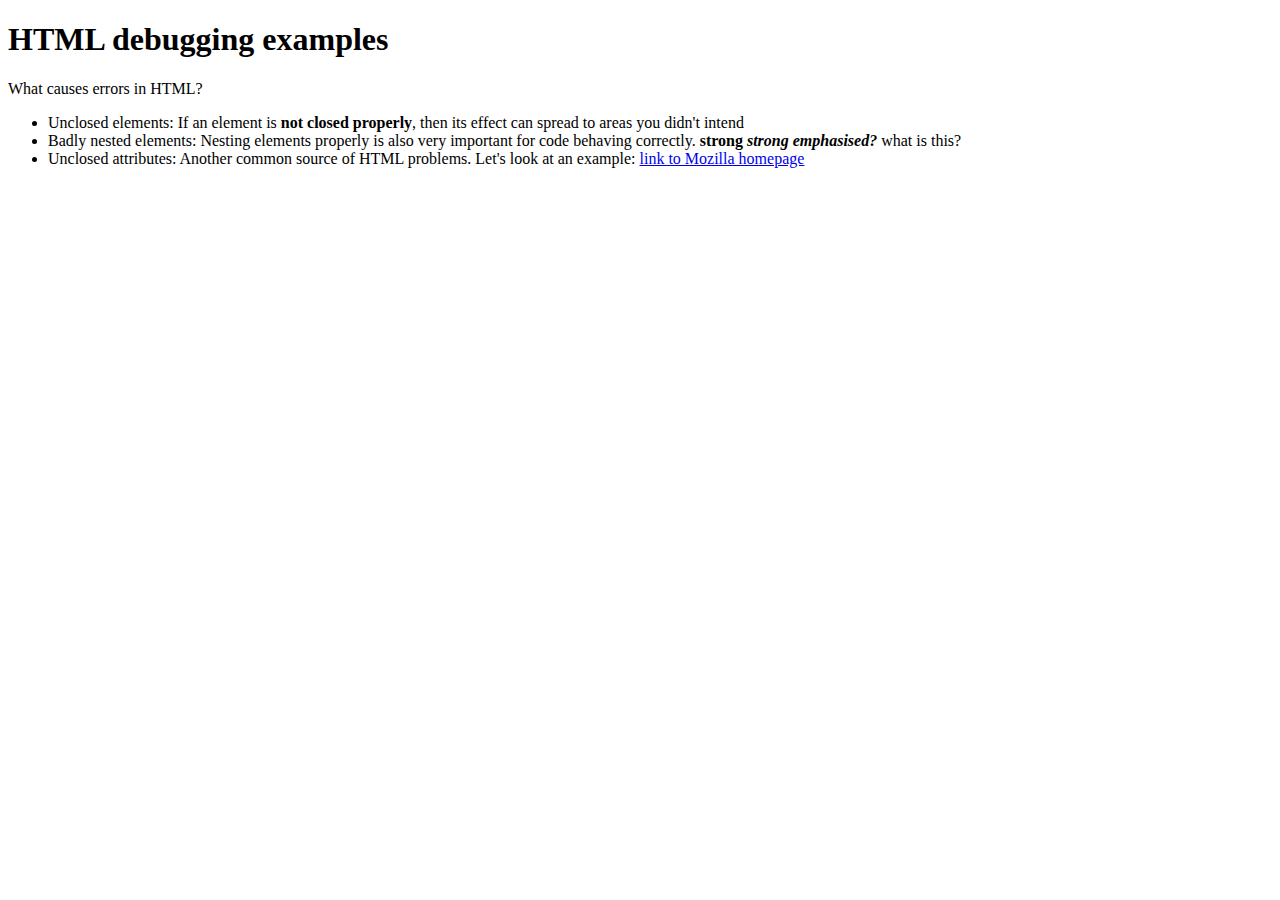
<file: practice/debug-example.html>
<!DOCTYPE html>
<html>
  <head>
    <meta charset="utf-8">

    <title>HTML debugging examples</title>

    <!--[if lt IE 9]>
      <script src="https://cdnjs.cloudflare.com/ajax/libs/html5shiv/3.7.3/html5shiv.js"></script>
    <![endif]-->
  </head>

  <body>
    <h1>HTML debugging examples</h1>

    <p>What causes errors in HTML?
    <ul>
      <li>Unclosed elements: If an element is <strong>not closed properly</strong>, then its effect can spread to areas you didn't intend</li>

      <li>Badly nested elements: Nesting elements properly is also very important for code behaving correctly. <strong>strong <em>strong emphasised?</em></strong> what is this?</li>

      <li>Unclosed attributes: Another common source of HTML problems. Let's look at an example: <a href="https://www.mozilla.org/">link to Mozilla homepage</a></li>
    </ul>
  </body>
</html>
</file>
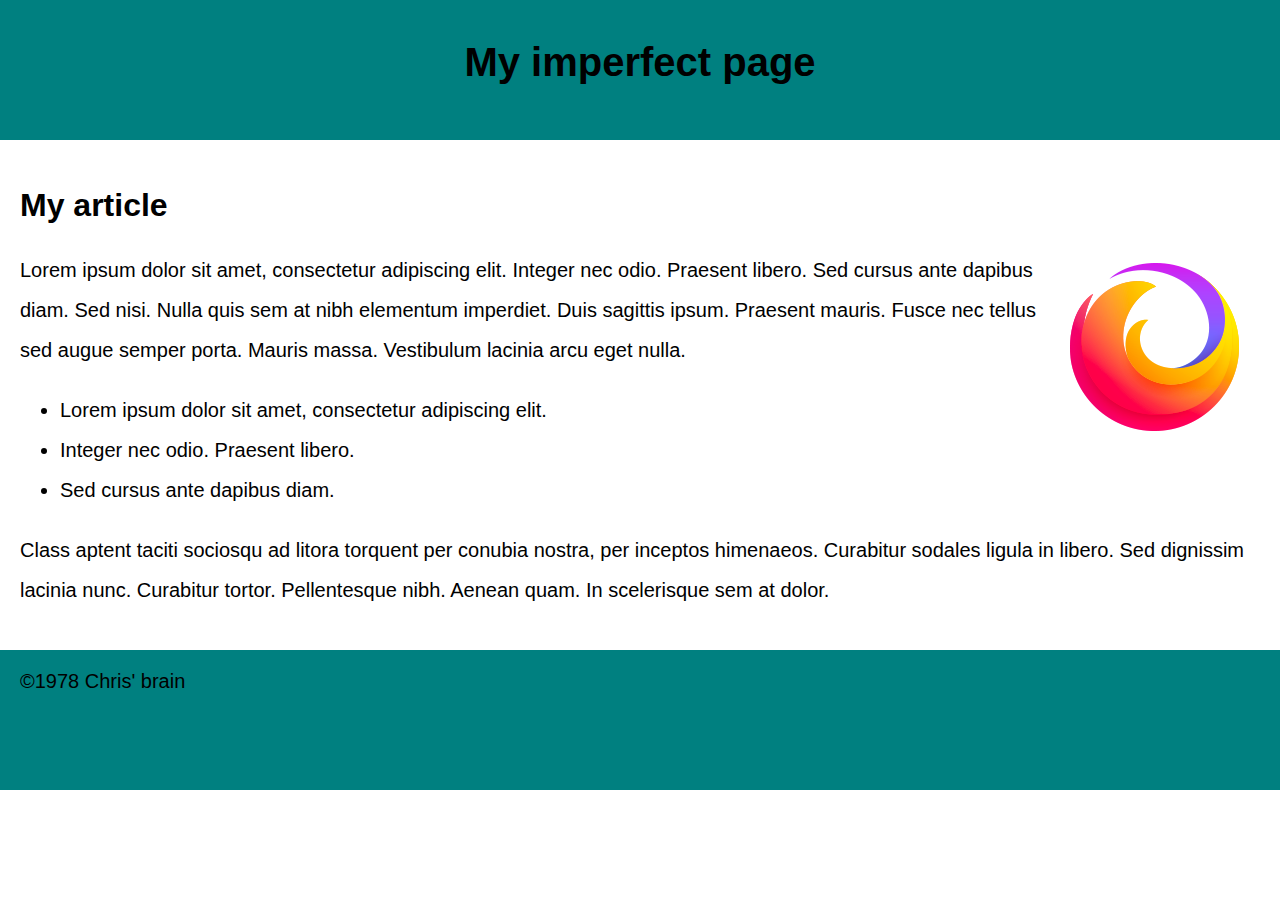
<file: practice/index(1).html>
<!DOCTYPE html>
<html>
  <head>
    <meta charset="utf-8">
    <title>Debugging CSS</title>
    <link rel="stylesheet" href="style.css">
  </head>
  <body>
    <header>
      <h1>My imperfect page</h1>
    </header> 

    <main>

      <h2>My article</h2>

      <img src="logo.png" alt="firefox logo">

      <p>Lorem ipsum dolor sit amet, consectetur adipiscing elit. Integer nec odio. Praesent libero. Sed cursus ante dapibus diam. Sed nisi. Nulla quis sem at nibh elementum imperdiet. Duis sagittis ipsum. Praesent mauris. Fusce nec tellus sed augue semper porta. Mauris massa. Vestibulum lacinia arcu eget nulla.</p>

      <ul>
        <li>Lorem ipsum dolor sit amet, consectetur adipiscing elit.</li>
        <li>Integer nec odio. Praesent libero.</li>
        <li>Sed cursus ante dapibus diam.</li>
      </ul>

      <p>Class aptent taciti sociosqu ad litora torquent per conubia nostra, per inceptos himenaeos. Curabitur sodales ligula in libero. Sed dignissim lacinia nunc. Curabitur tortor. Pellentesque nibh. Aenean quam. In scelerisque sem at dolor.</p>
      
    </main>

    <footer>
      <p>&copy;1978 Chris' brain</p>
    </footer>  
  </body>
</html>
</file>
<file: indexCss.css>
div.zentai{
    display: grid;
    font-size: 0.7cm;
    grid-template-columns: 1fr 1fr;
    grid-template-rows: minmax(100px,auto);
    grid-gap: 60px;
    border-color: #3ebb2f;
    margin: 2cm;
    /* color: rgb(195, 215, 190); */
    /* background-color: rgb(255, 255, 255); */
    justify-content: space-between;
    align-items: center;
    justify-items: center;
    align-content: space-evenly;
    text-align: center;
}
.main{
    text-align: center;
    width: 100%;
}
.box1{
    position: relative;
    border-width: 1cm;
    border-color: rgb(255, 255, 255);
    background-color: rgba(223, 236, 211, 0.834);
    height: 80%;
    text-align: center;
    vertical-align:  middle; 
}
body{
    background-color: rgb(29, 15, 60);
}
.box{
    position: relative;
    background-color:rgba(226, 202, 240, 0.937);
}
.position{
        position:
        absolute;
        bottom: -1034px;
        left: -600px;
 }
 .position2{
    position:
    absolute;
    bottom: -1234px;
    left: -1050px;
}
 .nijuumaru{
    z-index: -11;
    position: absolute;
    width: 2000px;
    height: 2000px;
    border-radius: 60%;
    border: 200px solid #88abda;
}
.nijuumaru:after{
    content: "";
    position: absolute;
    top: 50%;
    left: 50%;
    transform: translate(-50%, -50%);
    width: 1000px;
    height: 1000px;
    border-radius: 50%;
    border: 200px solid #88abda;
}
.last{
    padding: auto;
    margin :40px;
    background-color: #88abda;
}
body{
    font-size: 0.5cm;
}
  h1 {
    color: #261a5b;
  }
  .kansou{
    text-align: center;
  }
</file>
<file: practice-event/event-intro.css>
button {
	display: block;
	margin-top: 20px;
}
</file>
<file: practice-event/event-list.css>
#main {
	display: grid;
	grid-template-columns: 1fr 1fr 1fr 1fr;
	grid-auto-rows: 100px;
	grid-gap: 10px;
	width: 800px;
}

.cell {
	padding: 10px;
	border: 1px solid #cfcfcf;
}

.cell:focus {
	border: 1px solid black;
}
</file>
<file: practice/style.css>
/* General styles */

html {
  font-family: 'Helvetica neue', Arial, 'sans serif';
  font-size: 10px;
}

body {
  width: auto;
  margin: 0 auto;
}

/* Typography */

h1 {
  font-size: 4em;
}

h2 {
  font-size: 3.2em;
}

p,li {
  font-size: 2em;
}

/*+++ more specific section styles +++*/

/* header and footer */

header, footer {
  background-color: teal;
  height: 10em;
  padding: 2em;
}

h1, footer p {
  margin: 0px;
}

h1 {
  text-align: center;
  padding: 0.5em 0;
}

/* main content */

main {
  padding: 2em;
}

main p, main li {
  line-height: 2;
}

img {
  float: right;
  margin: 1.2em 2em;
}
</file>
